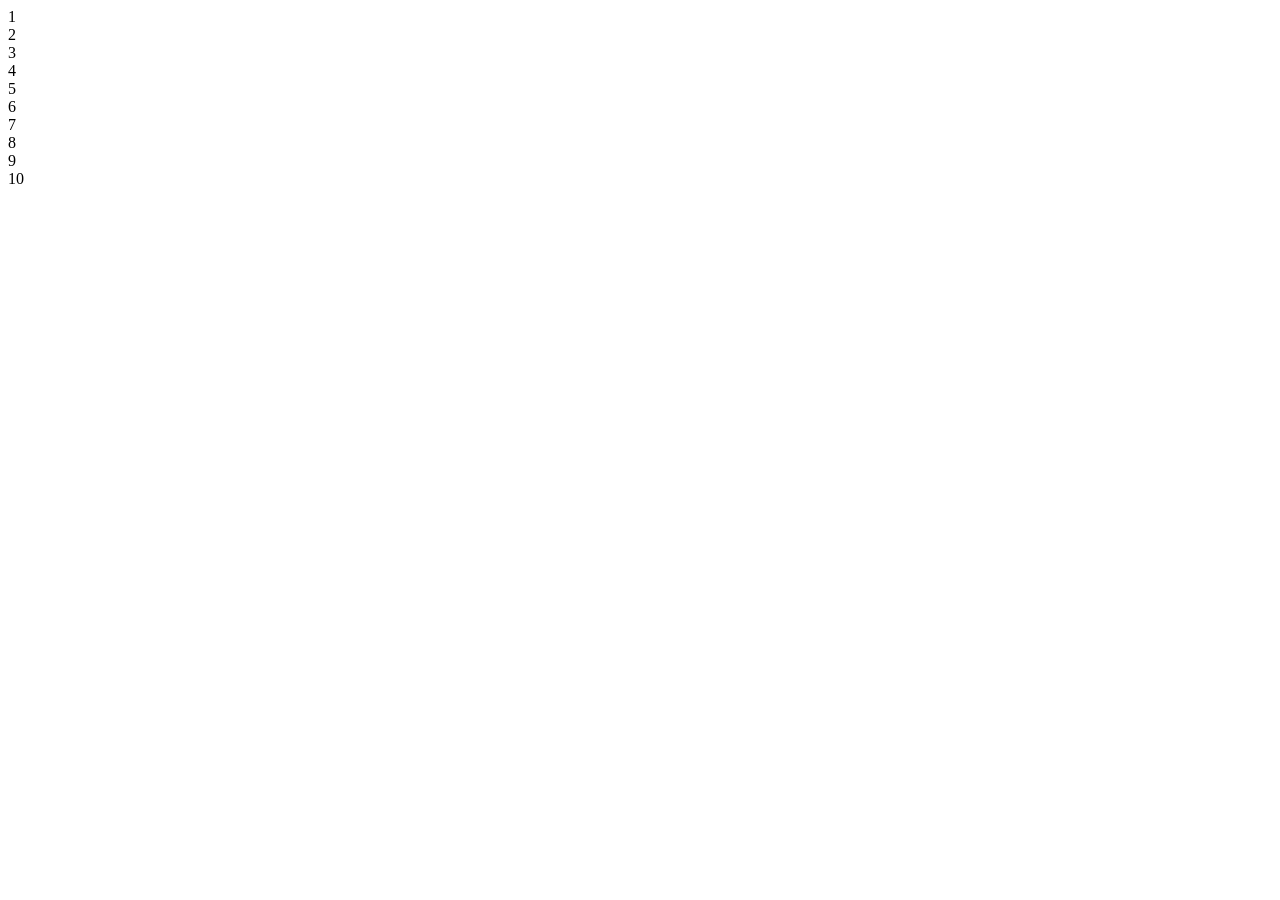
<file: Day3/index.html>
<!DOCTYPE html>
<html lang="en">
<head>
    <meta charset="UTF-8">
    <meta name="viewport" content="width=device-width, initial-scale=1.0">
    <title>Document</title>
</head>
<body>
    
    <script src="./script.js"></script>
</body>
</html>
</file>
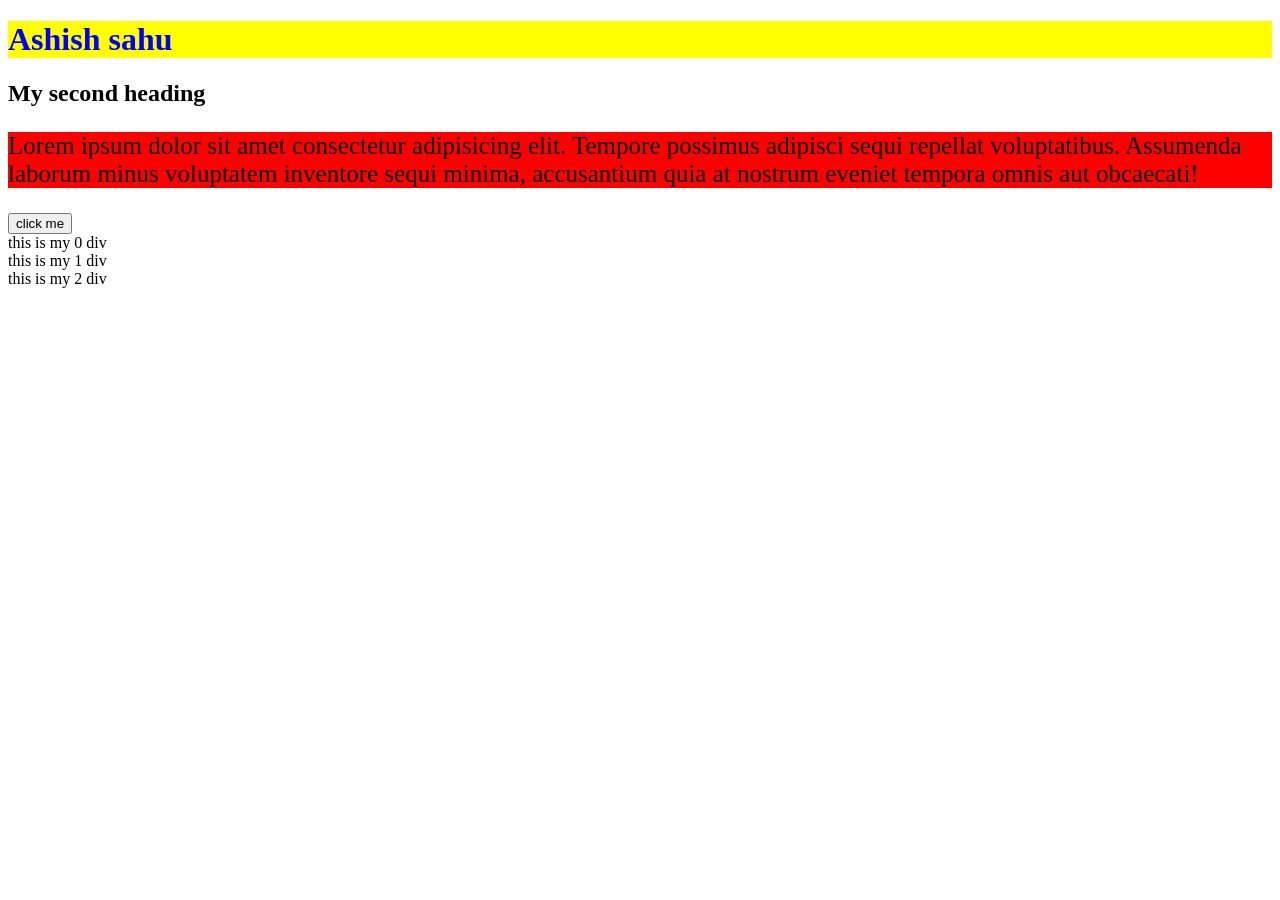
<file: ApnaCollege/Lecture6/index.html>
<!DOCTYPE html>
<html lang="en">
<head>
    <meta charset="UTF-8">
    <meta name="viewport" content="width=device-width, initial-scale=1.0">
    <title>Document</title>
    <link rel="stylesheet" href="style.css">
</head>
<body>
    <h1 class="my-heading">My first heading</h1>
    <h2 class="my-heading">My second heading</h1>

    <p class="firsr-para">Lorem ipsum dolor sit amet consectetur adipisicing elit. Tempore possimus adipisci sequi repellat voluptatibus. Assumenda laborum minus voluptatem inventore sequi minima, accusantium quia at nostrum eveniet tempora omnis aut obcaecati!</p>
    
    <button id="btn">click me</button>


    <div class="box">div 1</div>
    <div class="box">div 2</div>
    <div class="box">div 3</div>
    <script src="./script.js"></script>
</body>
</html>
</file>
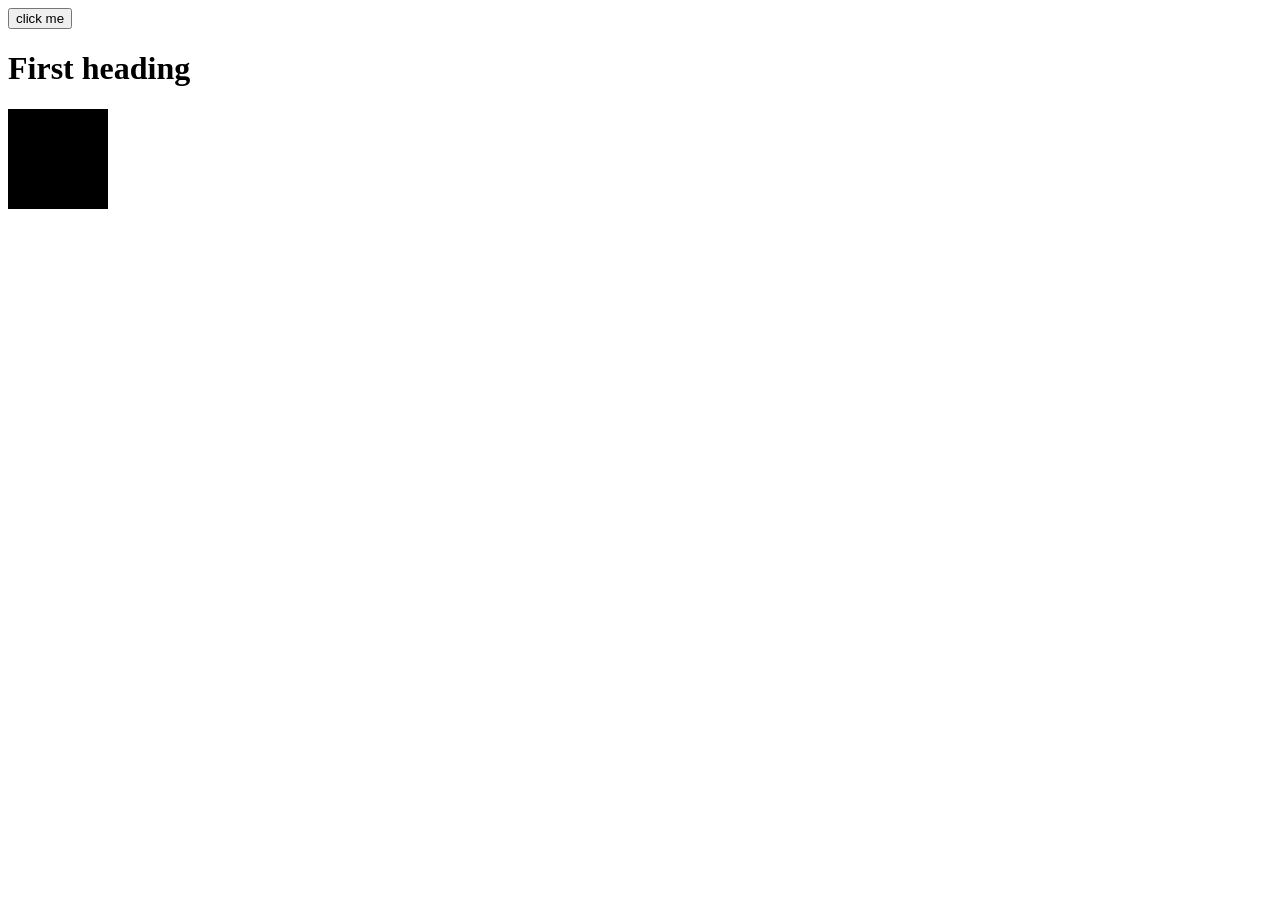
<file: ApnaCollege/Lecture7/index.html>
<!DOCTYPE html>
<html lang="en">
<head>
    <meta charset="UTF-8">
    <meta name="viewport" content="width=device-width, initial-scale=1.0">
    <title>Document</title>
    <link rel="stylesheet" href="style.css">
</head>
<body>
    <button id="btn">click me</button>
    <h1 class="heading">First heading</h1>

    <div class="div">
        
    </div>
    
    <script src="./script.js"></script>
</body>
</html>
</file>
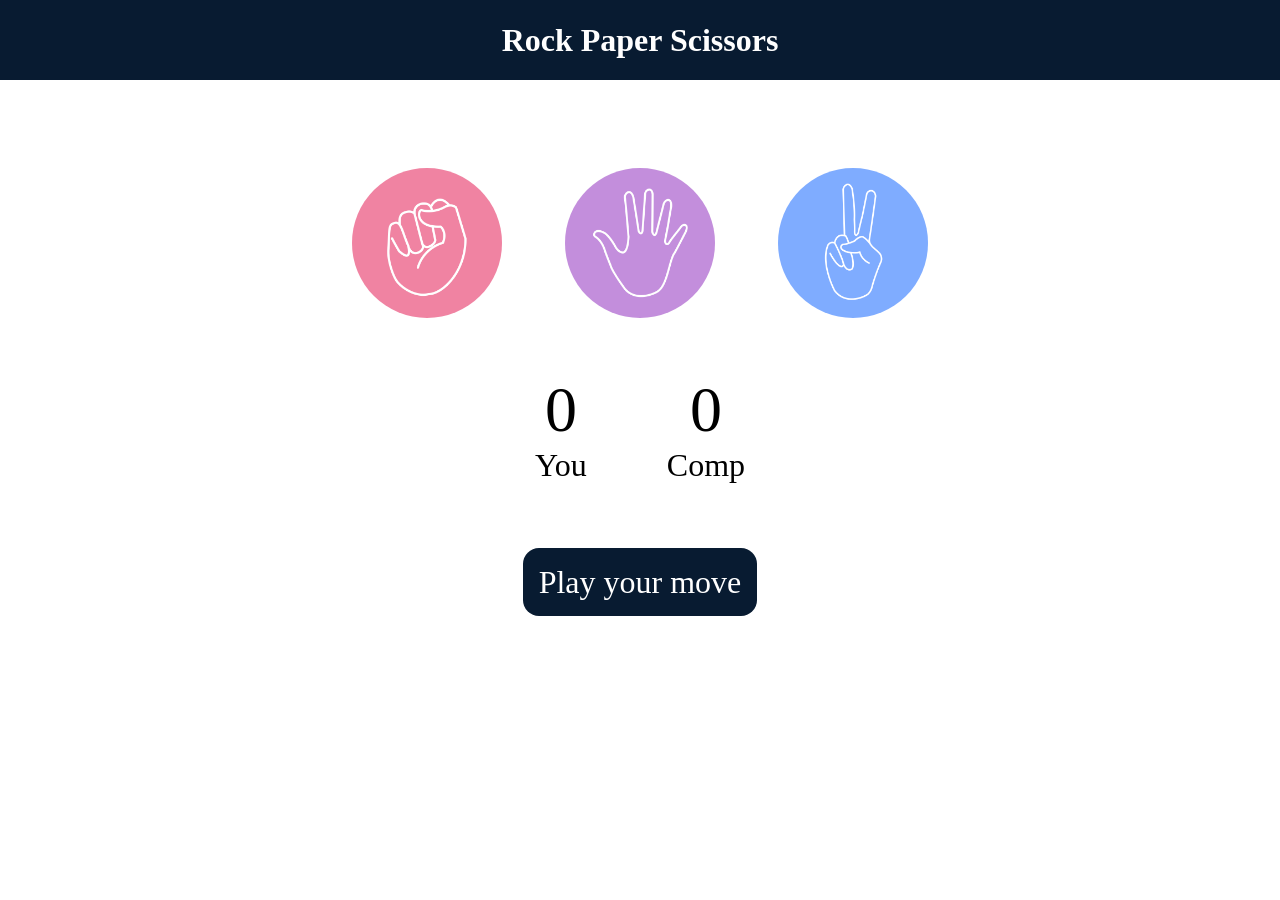
<file: ApnaCollege/StonePaperScissors/index.html>
<!DOCTYPE html>
<html lang="en">

<head>
    <meta charset="UTF-8" />
    <meta name="viewport" content="width=device-width, initial-scale=1.0" />
    <title>Rock Paper Scissors Game</title>
    <link rel="stylesheet" href="style.css" />
</head>

<body>
    <h1>Rock Paper Scissors</h1>
    <div class="choices">
        <div class="choice" id="rock">
            <img src="./images/rock.png" />
        </div>
        <div class="choice" id="paper">
            <img src="./images/paper.png" />
        </div>
        <div class="choice" id="scissors">
            <img src="./images/scissors.png" />
        </div>
    </div>

    <div class="score-board">
        <div class="score">
            <p id="user-score">0</p>
            <p>You</p>
        </div>
        <div class="score">
            <p id="comp-score">0</p>
            <p>Comp</p>
        </div>
    </div>

    <div class="msg-container">
        <p id="msg">Play your move</p>
    </div>
    <script src="app.js"></script>
</body>

</html>
</file>
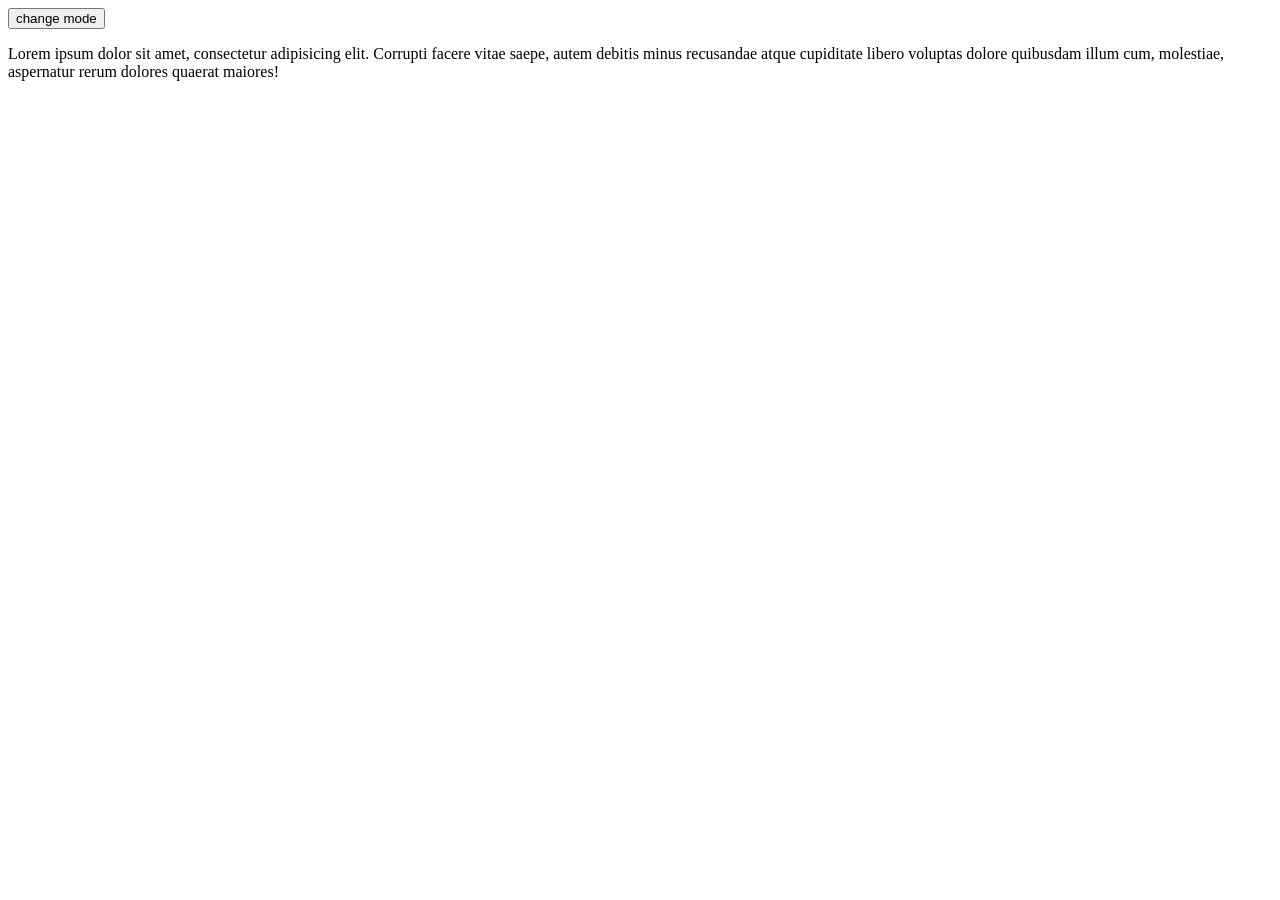
<file: ApnaCollege/Lecture7/darklight.html>
<!DOCTYPE html>
<html lang="en">
<head>
    <meta charset="UTF-8">
    <meta name="viewport" content="width=device-width, initial-scale=1.0">
    <title>Document</title>
    <style>
        .dark{
            background-color: black;
            color: white;
        }
        .light{
            background-color: rgb(255, 255, 255);
            color: rgb(0, 0, 0);
        }

    </style>
</head>
<body>
    <button id="mode">change mode</button>
    <p>Lorem ipsum dolor sit amet, consectetur adipisicing elit. Corrupti facere vitae saepe, autem debitis minus recusandae atque cupiditate libero voluptas dolore quibusdam illum cum, molestiae, aspernatur rerum dolores quaerat maiores!</p>
    
</body>
<script>
    let modeBtn = document.querySelector("#mode");
    let body = document.querySelector("body");
    let currMode = "light"; //dark

    modeBtn.addEventListener("click", () => {
        if(currMode === "light"){
            currMode = "dark" ;
            body.classList.add("dark");
            body.classList.remove("light");
            
        } else{
            currMode = "light";
            body.classList.add("light");
            body.classList.remove("dark");

        }
    });

</script>
</html>
</file>
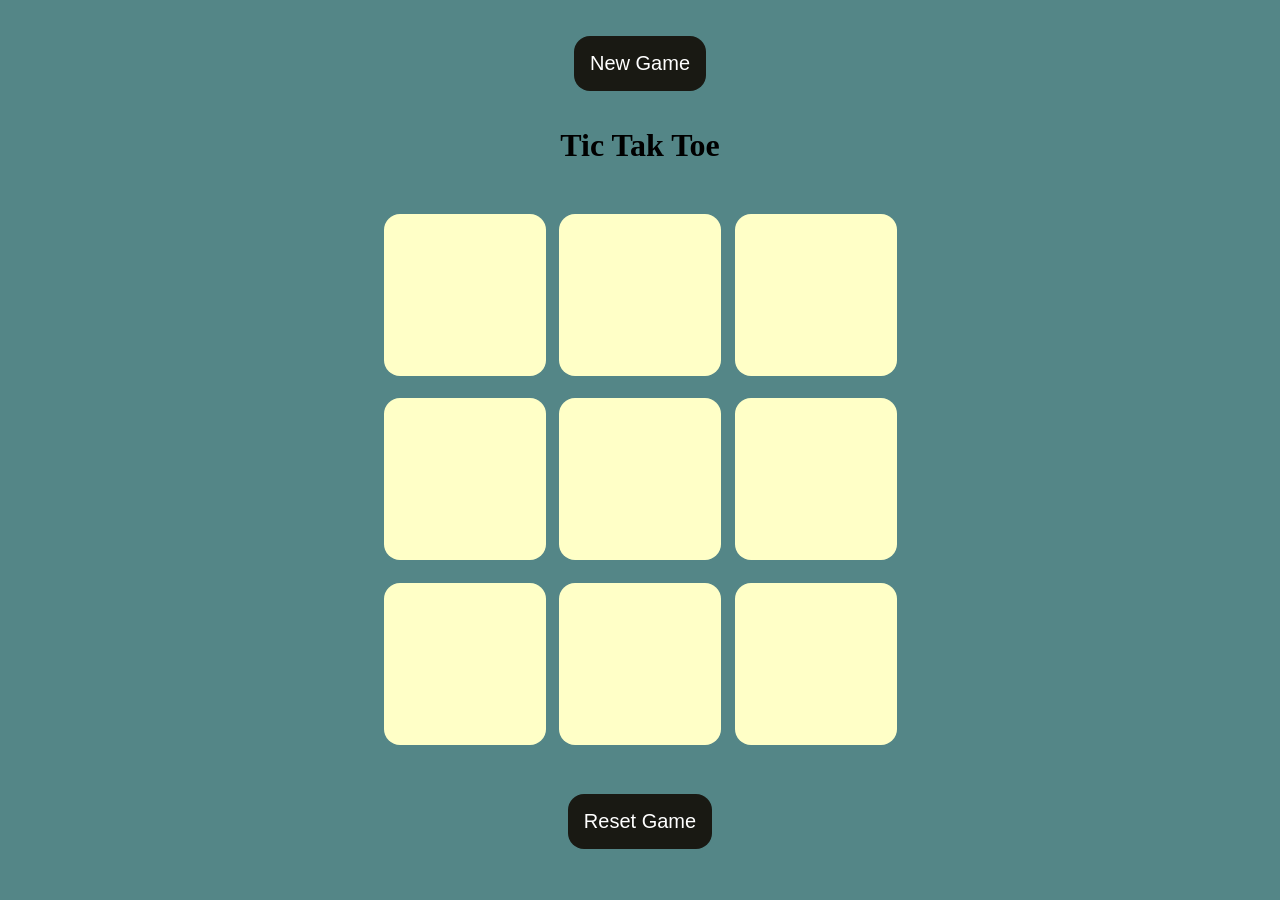
<file: ApnaCollege/TicTacToe/ttt.html>
<!DOCTYPE html>
<html lang="en">

<head>
    <meta charset="UTF-8">
    <meta name="viewport" content="width=device-width, initial-scale=1.0">
    <title>Tic Tak Toe</title>
    <link rel="stylesheet" href="ttt.css">
</head>

<body>

    <p id="msg-container" class="hide">
        Winner
    </p>
    <button id="new-btn">New Game</button>

    <h1>Tic Tak Toe</h1>
    <div class="container">
        <div class="game">
            <button class="box"></button>
            <button class="box"></button>
            <button class="box"></button>
            <button class="box"></button>
            <button class="box"></button>
            <button class="box"></button>
            <button class="box"></button>
            <button class="box"></button>
            <button class="box"></button>
        </div>
    </div>

    <button id="reset-btn">Reset Game</button>

    <script src="./ttt.js"></script>
</body>

</html>
</file>
<file: ApnaCollege/Lecture6/style.css>
h1{
    background-color: yellow;
    color: blue;
}
</file>
<file: ApnaCollege/Lecture7/style.css>
#heading{
    width: 200px;
    height: 200px;
    background: #000;
    color: white;
}


.div{
    width: 100px;
    height: 100px;
    background: #000;
}
</file>
<file: ApnaCollege/StonePaperScissors/style.css>
* {
    margin: 0;
    padding: 0;
    text-align: center;
}

h1 {
    background-color: #081b31;
    color: #fff;
    height: 5rem;
    line-height: 5rem;
}

.choice {
    height: 165px;
    width: 165px;
    border-radius: 50%;
    display: flex;
    justify-content: center;
    align-items: center;
}

.choice:hover {
    cursor: pointer;
    background-color: #081b31;
}

img {
    height: 150px;
    width: 150px;
    object-fit: cover;
    border-radius: 50%;
}

.choices {
    display: flex;
    justify-content: center;
    align-items: center;
    gap: 3rem;
    margin-top: 5rem;
}

.score-board {
    display: flex;
    justify-content: center;
    align-items: center;
    font-size: 2rem;
    margin-top: 3rem;
    gap: 5rem;
}

#user-score,
#comp-score {
    font-size: 4rem;
}

.msg-container {
    margin-top: 5rem;
}

#msg {
    background-color: #081b31;
    color: #fff;
    font-size: 2rem;
    display: inline;
    padding: 1rem;
    border-radius: 1rem;
}
</file>
<file: ApnaCollege/TicTacToe/ttt.css>
* {
    margin: 0;
    padding: 0;
}

body {
    background-color: #548687;
    text-align: center;
}

.container {
    height: 70vh;
    display: flex;
    flex-wrap: wrap;
    justify-content: center;
    align-items: center;
}

.game {
    height: 60vmin;
    width: 60vmin;
    display: flex;
    flex-wrap: wrap;
    justify-content: center;
    align-items: center;
    gap: 1.5vmin;
}

.box {
    height: 18vmin;
    width: 18vmin;
    font-size: 8vmin;
    color: red;
    border-radius: 1rem;
    border: none;
    box-shadow: 0 0 1rem rgba(red, green, blue, 0.1);
    background-color: #ffffc7;
}

#reset-btn{
    padding: 1rem;
    font-size: 1.25rem;
    background-color: #191913;
    color: white;
    border-radius: 1rem;
    border: none;
}
#new-btn{
    margin: 4vmin;
    padding: 1rem;
    font-size: 1.25rem;
    background-color: #191913;
    color: white;
    border-radius: 1rem;
    border: none;
}

#msg-container{
    height: 10vmin;
    font-size: 8vmin;
}

.hide{
    display: none;
}
</file>
